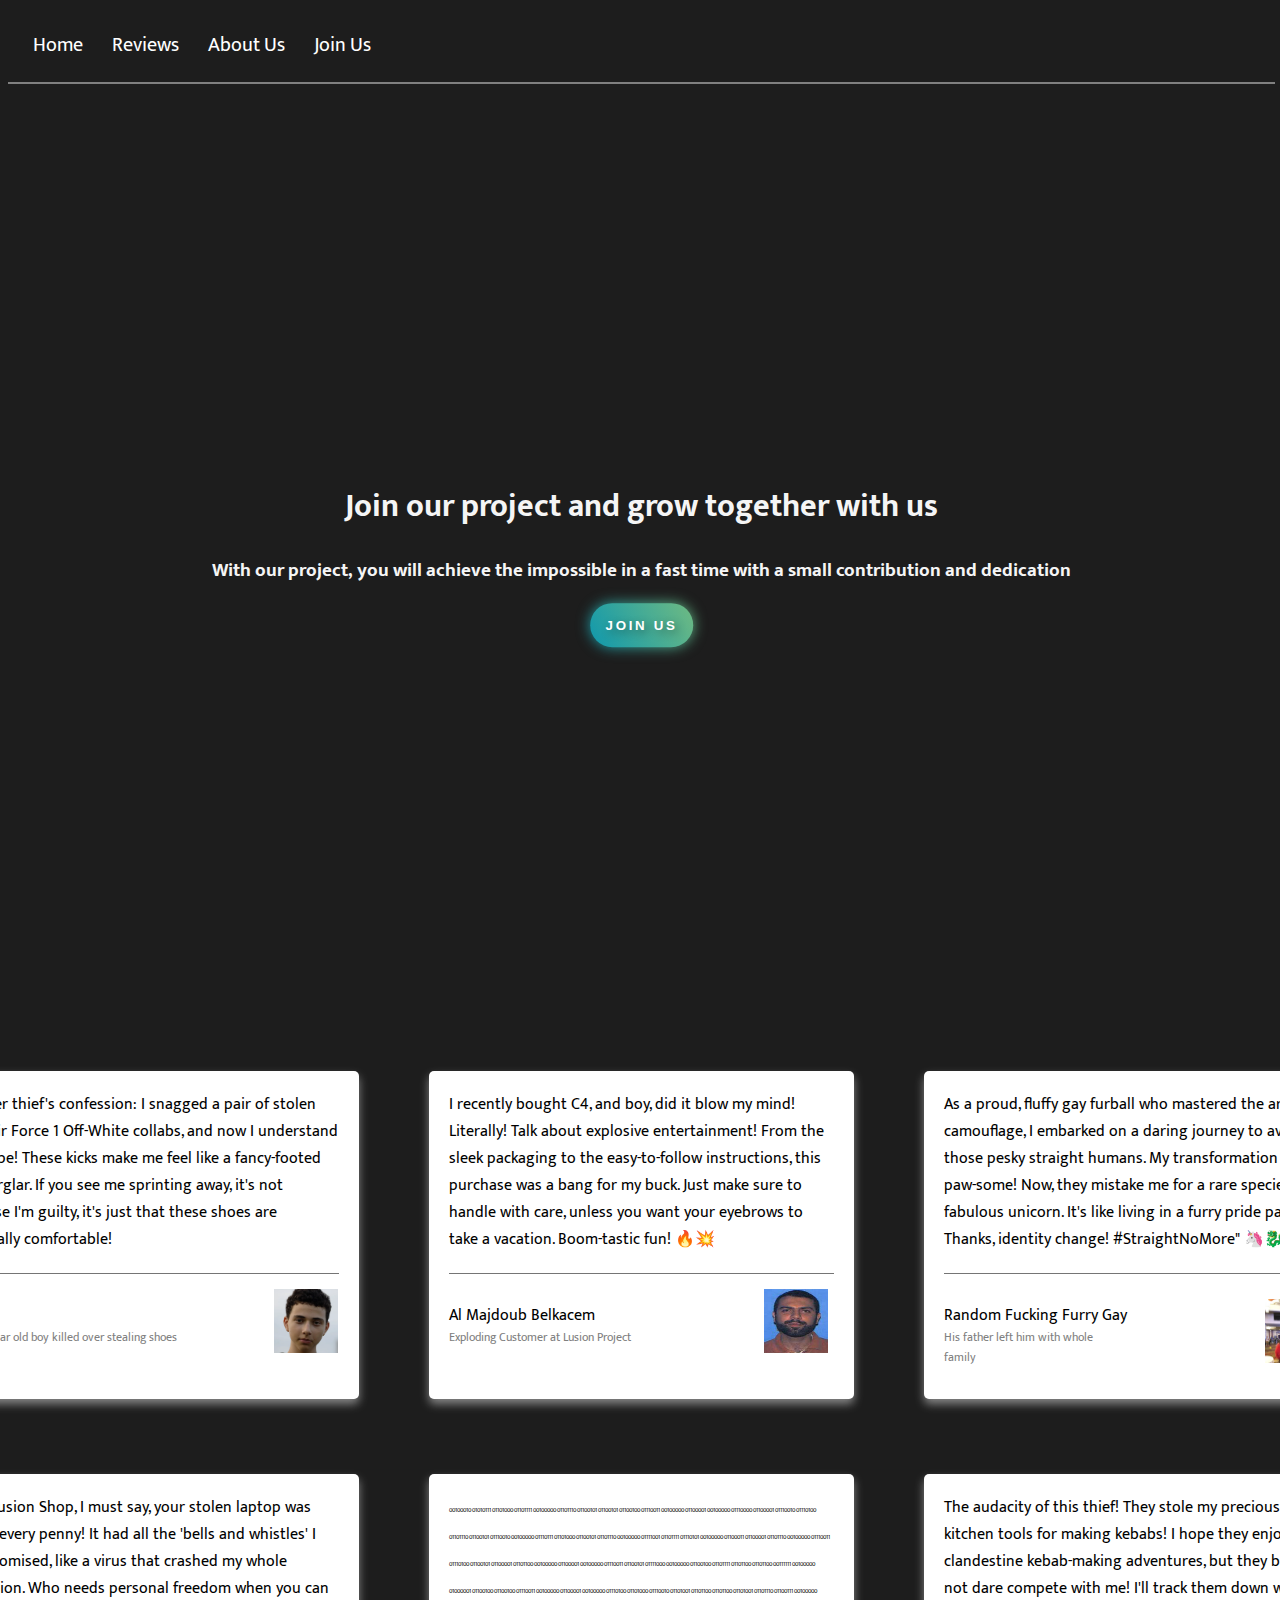
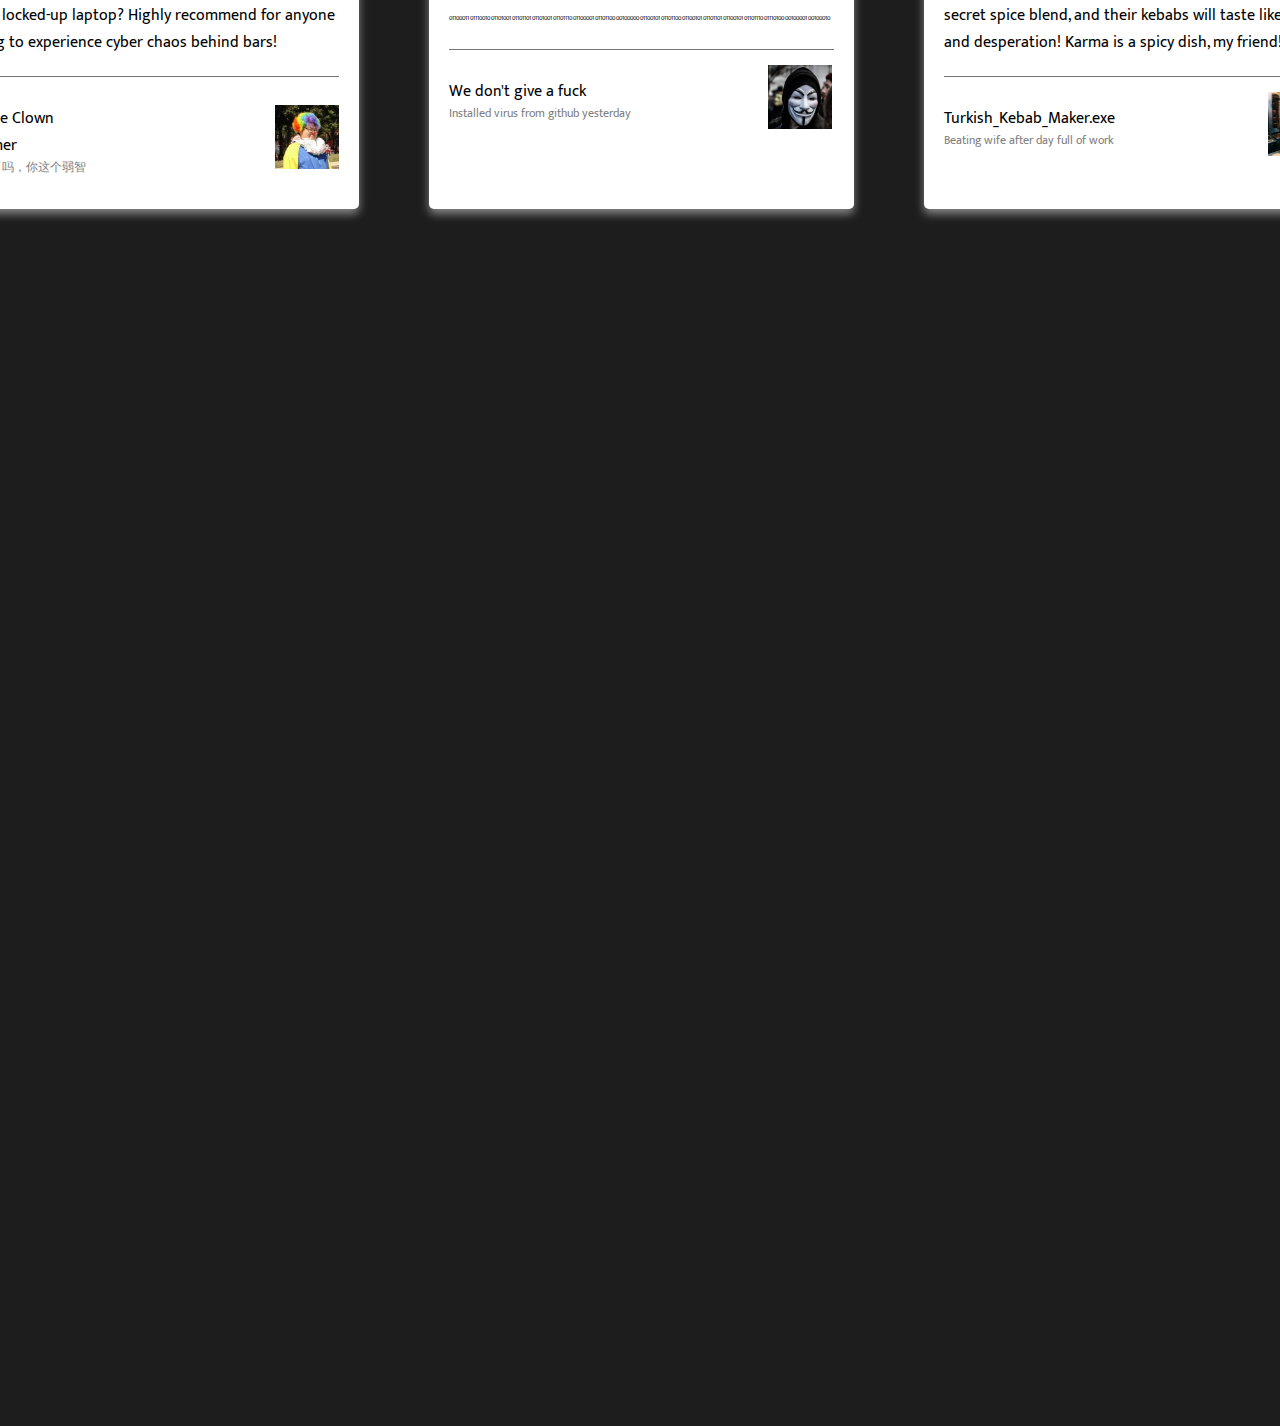
<file: index.html>
<!DOCTYPE html>
<html lang="en">
<head>
    <meta charset="UTF-8">
    <meta http-equiv="X-UA-Compatible" content="IE=edge">
    <meta name="viewport" content="width=device-width, initial-scale=1.0">
    <title>LuzioN Project</title>

    <link rel="stylesheet" href="main.css">

    <meta name="keywords" content="luzion,
    luzion project,
    luzionproject com,
    roblox coins,
    robux free,
    roblox free robux,
    robux,
    robux generator,
    free robux,
    robux codes,
    robux giveaway,
    robux hack,
    robux promo codes,
    earn robux,
    buy robux,
    robux for sale,
    paypal account,
    money transfer,
    escape from tarkov,
    tarkov cheats,
    tarkov hacks,
    tarkov aimbot,
    tarkov wallhack,
    tarkov esp,
    valorant,
    valorant cheats,
    valorant hacks,
    valorant aimbot,
    valorant wallhack,
    valorant esp,
    warzone 2.0,
    warzone cheats,
    warzone hacks,
    warzone aimbot,
    warzone wallhack,
    warzone esp,
    pubg,
    pubg cheats,
    pubg hacks,
    pubg aimbot,
    pubg wallhack,
    pubg esp,
    apex legends,
    apex cheats,
    apex hacks,
    apex aimbot,
    apex wallhack,
    apex esp,
    dayz,
    dayz cheats,
    dayz hacks,
    dayz aimbot,
    dayz wallhack,
    dayz esp,
    rust,
    rust cheats,
    rust hacks,
    rust aimbot,
    rust wallhack,
    rust esp,tarkov god mode,
    valorant god mode,
    warzone god mode,
    pubg god mode,
    apex god mode,
    dayz god mode,
    rust god mode,
    tarkov unlimited ammo,
    valorant unlimited ammo,
    warzone unlimited ammo,
    pubg unlimited ammo,
    apex unlimited ammo,
    dayz unlimited ammo,
    rust unlimited ammo,
    tarkov speed hack,
    valorant speed hack,
    warzone speed hack,
    pubg speed hack,
    apex speed hack,
    dayz speed hack,
    rust speed hack,
    escape from tarkov cheats 2022,
    escape from tarkov cheats 2023,
    eft aimbot,
    eft wallhack,
    eft ESP hack,
    eft loot hack,
    eft radar hack,
    eft speed hack,
    eft no recoil cheat,
    eft god mode hack,
    eft unlimited money cheat,
    eft unlock all items,
    eft hacks and cheats,
    eft private cheats,
    eft undetected cheats,
    eft cheat provider,
    eft cheats for sale,
    eft cheats download,
    eft cheats forums,
    eft cheats multiplayer,
    eft cheats singleplayer,
    eft cheats for PC,
    eft cheats for console,
    eft cheats for online raids,
    valorant cheats 2022,
    valorant cheats 2023,
    valorant aimbot,
    valorant wallhack,
    valorant ESP hack,
    valorant no recoil cheat,
    valorant radar hack,
    valorant speed hack,
    valorant god mode hack,
    valorant unlimited credits cheat,
    valorant unlock all agents,
    valorant hacks and cheats,
    valorant private cheats,
    valorant undetected cheats,
    valorant cheat provider,
    valorant cheats for sale,
    valorant cheats download,
    valorant cheats forums,
    valorant cheats multiplayer,
    valorant cheats singleplayer,
    valorant cheats for PC,
    valorant cheats for online matches,
    warzone 2.0 cheats 2022,
    warzone 2.0 cheats 2023,
    warzone 2.0 aimbot,
    warzone 2.0 wallhack,
    warzone 2.0 ESP hack,
    warzone 2.0 no recoil cheat,
    warzone 2.0 radar hack,
    warzone 2.0 speed hack,
    warzone 2.0 god mode hack,
    warzone 2.0 unlimited money cheat,
    warzone 2.0 unlock all weapons,
    warzone 2.0 hacks and cheats,
    warzone 2.0 private cheats,
    warzone 2.0 undetected cheats,
    warzone 2.0 cheat provider,
    warzone 2.0 cheats for sale,
    warzone 2.0 cheats download,
    warzone 2.0 cheats forums,
    warzone 2.0 cheats multiplayer,
    warzone 2.0 cheats singleplayer,
    warzone 2.0 cheats for PC,
    warzone 2.0 cheats for online matches,
    pubg cheats 2022,
    pubg cheats 2023,
    pubg aimbot,
    pubg wallhack,
    pubg ESP hack,
    pubg no recoil cheat,
    pubg radar hack,
    pubg speed hack,
    pubg god mode hack,
    pubg unlimited BP cheat,
    pubg unlock all skins,
    pubg hacks and cheats,
    pubg private cheats,
    pubg undetected cheats,
    pubg cheat provider,
    pubg cheats for sale,
    pubg cheats download,
    pubg cheats forums,
    pubg cheats multiplayer,
    pubg cheats singleplayer,
    pubg cheats for PC,
    pubg cheats for mobile,
    pubg cheats for online matches,
    apex legends cheats 2022,
    apex legends cheats 2023,
    apex aimbot,
    apex wallhack,
    apex ESP hack,
    apex no recoil cheat,
    apex radar hack,
    apex speed hack,
    apex god mode hack,
    apex unlimited coins cheat,
    apex unlock all legends,
    apex hacks and cheats,
    apex private cheats,
    apex undetected cheats,
    apex cheat provider,
    apex cheats for sale,
    apex cheats download,
    apex cheats forums,
    apex cheats multiplayer,
    apex cheats singleplayer,
    apex cheats for PC,
    apex cheats for console,
    apex cheats for online matches,
    dayz cheats 2022,
    dayz cheats 2023,
    dayz aimbot,
    dayz wallhack,
    dayz ESP hack,
    dayz no recoil cheat,
    dayz radar hack,
    dayz speed hack,
    dayz god mode hack,
    dayz unlimited items cheat,
    dayz teleport hack,
    dayz hacks and cheats,
    dayz private cheats,
    dayz undetected cheats,
    dayz cheat provider,
    dayz cheats for sale,
    dayz cheats download,
    dayz cheats forums,
    dayz cheats multiplayer,
    dayz cheats singleplayer,
    dayz cheats for PC,
    dayz cheats for console,
    dayz cheats for online servers,
    rust cheats 2022,
    rust cheats 2023,
    rust aimbot,
    rust wallhack,
    rust ESP hack,
    rust no recoil cheat,
    rust radar hack,
    rust speed hack,
    rust god mode hack,
    rust unlimited resources cheat,
    rust teleport hack,
    rust hacks and cheats,
    rust private cheats,
    rust undetected cheats,
    rust cheat provider,
    rust cheats for sale,
    rust cheats download,
    rust cheats forums,
    rust cheats multiplayer,
    rust cheats singleplayer,
    rust cheats for PC,
    rust cheats for online servers,
    warzone 2 cheats 2022,
    warzone 2 hacks 2022,
    warzone 2 aimbot 2022,
    warzone 2 wallhack 2022,
    warzone 2 god mode 2022,
    warzone 2 unlimited ammo 2022,
    warzone 2 unlock all weapons 2022,
    warzone 2 ESP 2022,
    warzone 2 radar hack 2022,
    warzone 2 speed hack 2022,
    warzone 2 no recoil 2022,
    warzone 2 teleport hack 2022,
    warzone 2 invisible cheat 2022,
    warzone 2 instant kill 2022,
    warzone 2 money hack 2022,
    warzone 2 prestige hack 2022,
    warzone 2 level up cheat 2022,
    warzone 2 XP hack 2022,
    warzone 2 unlock all skins 2022,
    warzone 2 ESP cheats 2022,
    warzone 2 aimbot hacks 2022,
    warzone 2 wallhack cheat 2022,
    warzone 2 god mode hack 2022,
    warzone 2 unlimited ammo cheat 2022,
    warzone 2 cheats 2023,
    warzone 2 hacks 2023,
    warzone 2 aimbot 2023,
    warzone 2 wallhack 2023,
    warzone 2 god mode 2023,
    warzone 2 unlimited ammo 2023,
    warzone 2 unlock all weapons 2023,
    warzone 2 ESP 2023,
    warzone 2 radar hack 2023,
    warzone 2 speed hack 2023,
    warzone 2 no recoil 2023,
    warzone 2 teleport hack 2023,
    warzone 2 invisible cheat 2023,
    warzone 2 instant kill 2023,
    warzone 2 money hack 2023,
    warzone 2 prestige hack 2023,
    warzone 2 level up cheat 2023,
    warzone 2 XP hack 2023,
    warzone 2 unlock all skins 2023,
    warzone 2 ESP cheats 2023,
    warzone 2 aimbot hacks 2023,
    warzone 2 wallhack cheat 2023,
    warzone 2 god mode hack 2023,
    warzone 2 unlimited ammo cheat 2023,
    warzone cheats 2022,
    warzone hacks 2023,
    warzone aimbot 2022,
    warzone wallhack 2023,
    warzone cheat codes 2022,
    warzone unlimited ammo 2023,
    warzone god mode 2022,
    warzone ESP 2023,
    warzone radar hack 2022,
    warzone teleportation cheat 2023,
    warzone speed hacks 2022,
    warzone no recoil cheat 2023,
    warzone silent aim 2022,
    warzone unlock all weapons 2023,
    warzone money cheat 2022,
    warzone XP hack 2023,
    warzone vehicle hacks 2022,
    warzone invisibility cheat 2023,
    warzone instant kill cheat 2022,
    warzone loot hacks 2023,
    warzone glitch 2022,
    warzone cheat engine 2023,
    warzone noclip cheat 2022,
    warzone ESP wallhack 2023,
    warzone aim assist cheat 2022,
    warzone radar cheat 2023,
    Passive income,
    Affiliate marketing,
    E-commerce websites,
    Online surveys,
    Dropshipping,
    Freelance writing,
    Blog monetization,
    Social media advertising,
    YouTube monetization,
    Online tutoring,
    Podcast sponsorships,
    Stock trading,
    Web development services,
    Digital product sales,
    Print-on-demand products,
    Email marketing campaigns,
    Content creation services,
    Online course creation,
    Virtual assistant services,
    Domain flipping,
    Cryptocurrency investments,
    App development,
    Graphic design services,
    Influencer marketing,
    Online coaching,
    SEO consulting,
    Web hosting reselling,
    Online advertising,
    Data entry services,
    Social media management,
    Software as a Service (SaaS) products,
    Online event ticketing,
    Website flipping,
    Online book sales,
    Online travel booking,
    Affiliate networks,
    Website banner advertising,
    Video editing services,
    App monetization,
    Podcast hosting platforms,
    Online dating platforms,
    Virtual reality experiences,
    Online language courses,
    Personal finance blogs,
    Stock photo sales,
    Fitness and wellness programs,
    Paid directory listings,
    Online marketplace platforms,
    Online rental services,
    Crowdfunding campaigns,
    Online music lessons,
    Online art sales,
    Premium membership websites,
    Online event planning,
    Domain parking,
    Online pet services,
    Influencer merchandise sales,
    Sponsored content,
    Webinar hosting,
    Online gaming tournaments,
    Online fundraising platforms,
    Online career coaching,
    Pay-per-click advertising,
    Remote job boards,
    Software development outsourcing,
    Social media influencers,
    Online translation services,
    Virtual event platforms,
    Online interior design services,
    Online jewelry sales,
    Niche blog monetization,
    Product review websites,
    Online stock photo agencies,
    Website speed optimization services,
    Online gardening courses,
    Online fitness coaching,
    Web scraping services,
    Online car rental platforms,
    Personal brand consulting,
    Online fashion boutiques,
    Online dating advice services,
    Podcast advertising platforms,
    Online language exchange platforms,
    E-book publishing,
    Online tutoring marketplaces,
    Web design templates,
    Online wellness retreats,
    Online recipe subscriptions,
    Online parenting courses,
    Social media scheduling tools,
    Online job search platforms,
    Website analytics services,
    Online meditation programs,
    Online guitar lessons,
    Online writing competitions,
    Online resume writing services,
    Web development frameworks,
    Online travel agencies,
    Online stock trading platforms,
    Online business directories,
    Virtual tour platforms,
    Online wedding planning,
    Online pet supplies,
    Business plan writing services,
    Online craft marketplaces,
    Online real estate listings,
    Online weight loss programs,
    Subscription box services,
    Online coupon platforms,
    Online financial planning,
    Online language learning apps,
    Social media analytics tools,
    Online art auctions,
    Virtual assistant marketplaces,
    Online dating profile writing,
    Online personal training,
    Online video editing services,
    Online fashion styling services,
    Social media contest platforms,
    Online job interview coaching,
    Virtual reality arcades,
    Online music streaming platforms,
    Online bookkeeping services,
    Online marketing automation tools,
    Online wedding invitations,
    Online yoga classes,
    Online craft tutorials,
    Social media influencer platforms,
    Online fashion rental services,
    Online cooking classes,
    Online career assessment tests,
    Virtual event ticketing platforms,
    Online graphic design marketplaces,
    Online language proficiency tests,
    Online fitness challenges,
    Online home renovation services,
    Social media management tools,
    Online affiliate marketplaces,
    Virtual meeting platforms,
    Online travel insurance,
    Online stock photo subscriptions,
    Online parenting advice,
    Online mindfulness courses,
    Online tutoring software,
    Social media growth services,
    Online event promotion,
    Virtual reality gaming,
    Online music production courses,
    Online advertising networks,
    Remote work productivity tools,
    ">

    <meta name="description" content="Providing everything that you looking for. With our well trained and active support team, you are guaranteed to have an experience you won't forget.">
    <meta property="og:title" content="LuzioN Project">
    <meta name="og:description" content="Providing everything that you looking for. With our well trained and active support team, you are guaranteed to have an experience you won't forget.">
    <meta property="og:url" content="https://luzionproject.github.io/">
    <link rel="icon" href="luzioniiconickonixD.ico">

</head>
<body>

    <nav>
        <div>
            <a href="#home">Home</a>
            <a href="#reviews" style="margin-left: 25px">Reviews</a>
            <a href="#about-us" style="margin-left: 25px">About Us</a>
            <a href="join-us.html" style="margin-left: 25px">Join Us</a>
        </div>
    </nav>

    <main>

        <section id="home" style="padding-top: 375px">

            <center>

                <h1>Join our project and grow together with us</h1>
                <h3>With our project, you will achieve the impossible in a fast time with a small contribution and dedication</h3>

                <button>
                    <a href="join-us.html">Join Us</a>
                </button>

            </center>

        </section>

        
        <section id="reviews" style="margin-top: 425px">
            <div id="container">

                <div>
                    <a>
                        Sneaker thief's confession: I snagged a pair of stolen Nike Air Force 1 Off-White collabs, and now I understand the hype! 
                        These kicks make me feel like a fancy-footed cat burglar. If you see me sprinting away, it's not because I'm guilty, 
                        it's just that these shoes are criminally comfortable!

                        <hr style="border: none; border-top: 1px solid rgb(117, 117, 117); margin-top: 20px;">

                        <div style="display: flex; align-items: center;">
                            <span style="float: left; margin-top: 20px;">Jamie
                                <p style="color: gray; margin-top: -2px; font-size: 12px">aka 16-year old boy killed over stealing shoes</p>
                            </span>
                            
                            <img src="hands-up-stop-resisting.png" alt="Zdjęcie Osoby" style="float: right; width: 64px; height: 64px; margin-left: 97px;">
                        </div>
                    </a>
                </div>
                
                <div>
                    <a>
                        I recently bought C4, and boy, did it blow my mind! Literally! Talk about explosive entertainment! 
                        From the sleek packaging to the easy-to-follow instructions, this purchase was a bang for my buck. 
                        Just make sure to handle with care, unless you want your eyebrows to take a vacation. Boom-tastic fun! 🔥💥

                        <hr style="border: none; border-top: 1px solid rgb(117, 117, 117); margin-top: 20px;">

                        <div style="display: flex; align-items: center;">
                            <span style="float: left; margin-top: 20px;">Al Majdoub Belkacem
                                <p style="color: gray; margin-top: -2px; font-size: 12px">Exploding Customer at Lusion Project</p>
                            </span>
                            
                            <img src="boom-boom-yalla-yalla-911-dafuq.jpg" alt="Zdjęcie Osoby" style="float: right; width: 64px; height: 64px; margin-left: 133px;">
                        </div>
                    </a>
                </div>

                <div>
                    <a>
                        As a proud, fluffy gay furball who mastered the art of camouflage, I embarked on a daring journey to avoid those pesky straight humans.
                        My transformation was paw-some! Now, they mistake me for a rare species of fabulous unicorn. It's like living in a furry pride parade! 
                        Thanks, identity change! #StraightNoMore" 🦄🐉
                        <hr style="border: none; border-top: 1px solid rgb(117, 117, 117); margin-top: 20px;">

                        <div style="display: flex; align-items: center;">
                            <span style="float: left; margin-top: 20px;">Random Fucking Furry Gay
                                <p style="color: gray; margin-top: -2px; font-size: 12px">His father left him with whole family</p>
                            </span>
                            
                            <img src="random-fucking-gay-kill-em.png" alt="Zdjęcie Osoby" style="float: right; width: 64px; height: 64px; margin-left: 138px;">
                        </div>
                    </a>
                </div>

        </section>

        <section id="reviews2" style="margin-top: 75px">

            <div id="container">

                <div>
                    <a>
                        Dear Lusion Shop, I must say, your stolen laptop was worth every penny! 
                        It had all the 'bells and whistles' I was promised, like a virus that crashed my whole operation. 
                        Who needs personal freedom when you can have a locked-up laptop? 
                        Highly recommend for anyone looking to experience cyber chaos behind bars!

                        <hr style="border: none; border-top: 1px solid rgb(117, 117, 117); margin-top: 20px;">

                        <div style="display: flex; align-items: center;">
                            <span style="float: left; margin-top: 20px;">Chinese Clown Scammer
                                <p style="color: gray; margin-top: -2px; font-size: 12px">你翻译了吗，你这个弱智</p>
                            </span>
                            
                            <img src="xion-siang-uong-wan-man-gan-gan.jpg" alt="Zdjęcie Osoby" style="float: right; width: 64px; height: 64px; margin-left: 156px;">
                        </div>
                    </a>
                </div>
                
                <div>
                    <a style="font-size: 6px">
                        00100010 01010111 01101000 01101111 00100000 01101110 01100101 01100101 01100100 01110011 00100000 01100001 00100000 01110000 01100001 01110010 01110100 01101110
                        01100101 01110010 00100000 01110111 01101000 01100101 01101110 00100000 01111001 01101111 01110101 00100000 01100011 01100001 01101110 00100000 01110011 01110100 
                        01100101 01100001 01101100 00100000 01100001 00100000 01110011 01100101 01111000 00100000 01100100 01101111 01101100 01101100 00111111 00100000 01000001 01100100 
                        01100100 01110011 00100000 01100001 00100000 01110100 01101000 01110010 01101001 01101100 01101100 01101001 01101110 01100111 00100000 01100011 01110010 01101001 
                        01101101 01101001 01101110 01100001 01101100 00100000 01100101 01101100 01100101 01101101 01100101 01101110 01110100 00100001 00100010
                    </a>

                        <hr style="border: none; border-top: 1px solid rgb(117, 117, 117); margin-top: 20px;">

                        <div style="display: flex; align-items: center;">
                            <span style="float: left; margin-top: 20px;">We don't give a fuck
                                <p style="color: gray; margin-top: -2px; font-size: 12px">Installed virus from github yesterday</p>
                            </span>
                            
                            <img src="polish-anonymus-named-gutman-aka-discord-mod.png" alt="Zdjęcie Osoby" style="float: right; width: 64px; height: 64px; margin-left: 137px;">
                        </div>
                    </a>
                </div>

                <div>
                    <a>
                        The audacity of this thief! They stole my precious kitchen tools for making kebabs! I hope they enjoy their clandestine kebab-making adventures, 
                        but they better not dare compete with me! I'll track them down with my secret spice blend, and their kebabs will taste like regret and desperation! 
                        Karma is a spicy dish, my friend!
                        <hr style="border: none; border-top: 1px solid rgb(117, 117, 117); margin-top: 20px;">

                        <div style="display: flex; align-items: center;">
                            <span style="float: left; margin-top: 20px;">Turkish_Kebab_Maker.exe
                                <p style="color: gray; margin-top: -2px; font-size: 12px">Beating wife after day full of work</p>
                            </span>
                            
                            <img src="salam-malekum-one-kebab-yes-questionmark-oke-making-it.png" alt="Zdjęcie Osoby" style="float: right; width: 64px; height: 64px; margin-left: 153px;">
                        </div>
                    </a>
                </div>
        </section>

        <section id="about-us" style="margin-top: 250px;">
            <iframe width="1900" height="950" src="https://www.youtube.com/embed/fhRY0CxuU8M" title="introduction.msi.warezy.torrent.avi.h265mvec.mp4" 
                frameborder="0" allow="accelerometer; autoplay; clipboard-write; encrypted-media; gyroscope; picture-in-picture; web-share" allowfullscreen>
            </iframe>
        </section>

    </main>

</body>
</html>
</file>
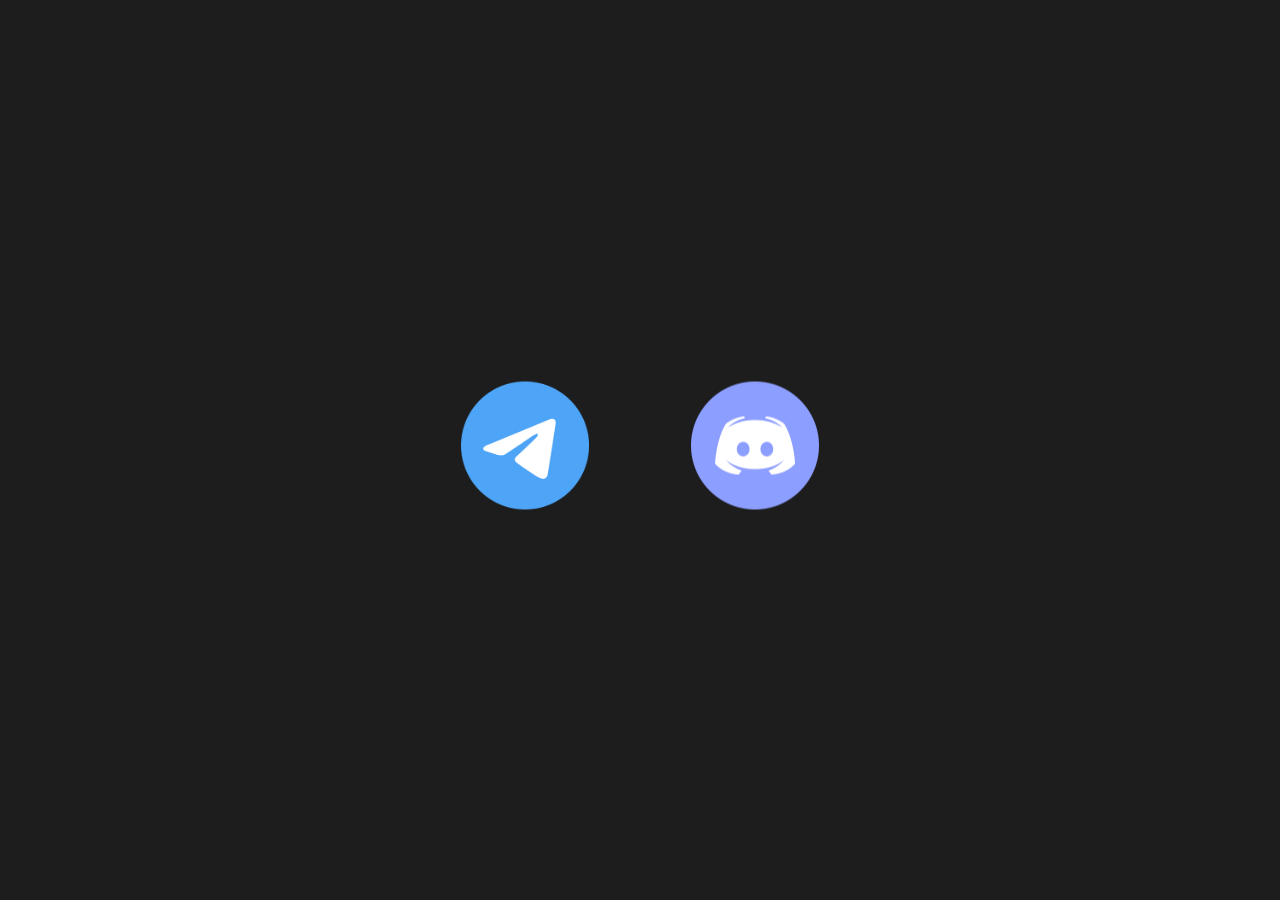
<file: join-us.html>
<!DOCTYPE html>
<html lang="en">
<head>
    <meta charset="UTF-8">
    <meta http-equiv="X-UA-Compatible" content="IE=edge">
    <meta name="viewport" content="width=device-width, initial-scale=1.0">
    <title>LuzioN Project</title>

    <link rel="stylesheet" href="main.css">
</head>
<body>
    
    <main>
        
        <table align="center" style="position: fixed; top: 50%; left: 50%; transform: translate(-50%, -50%); ">
            <tr>
                <td class="zoom">
                    <a href="https://web.telegram.org/"><img src="telegram.png" style="width: 128px; height: 128px;"></a>
                </td>
                <td class="zoom">
                    <a href="https://discord.gg/pHce7QErbk"><img src="discord.png" style="width: 128px; height: 128px;"></a>
                </td>
            </tr>
        </table>


        <a class="hm">SWYgeW91IGZvdW5kIGl0IGFuZCB0cmFuc2xhdGVkIGl0LCBzZW5kIHRoZSBsYXN0IDE0IGNoYXJhY3RlcnMgdG8gdGhlIHNlbGxlciB0byBnZXQgYSBkaXNjb3VudA==</a>

    </main>

</body>
</html>
</file>
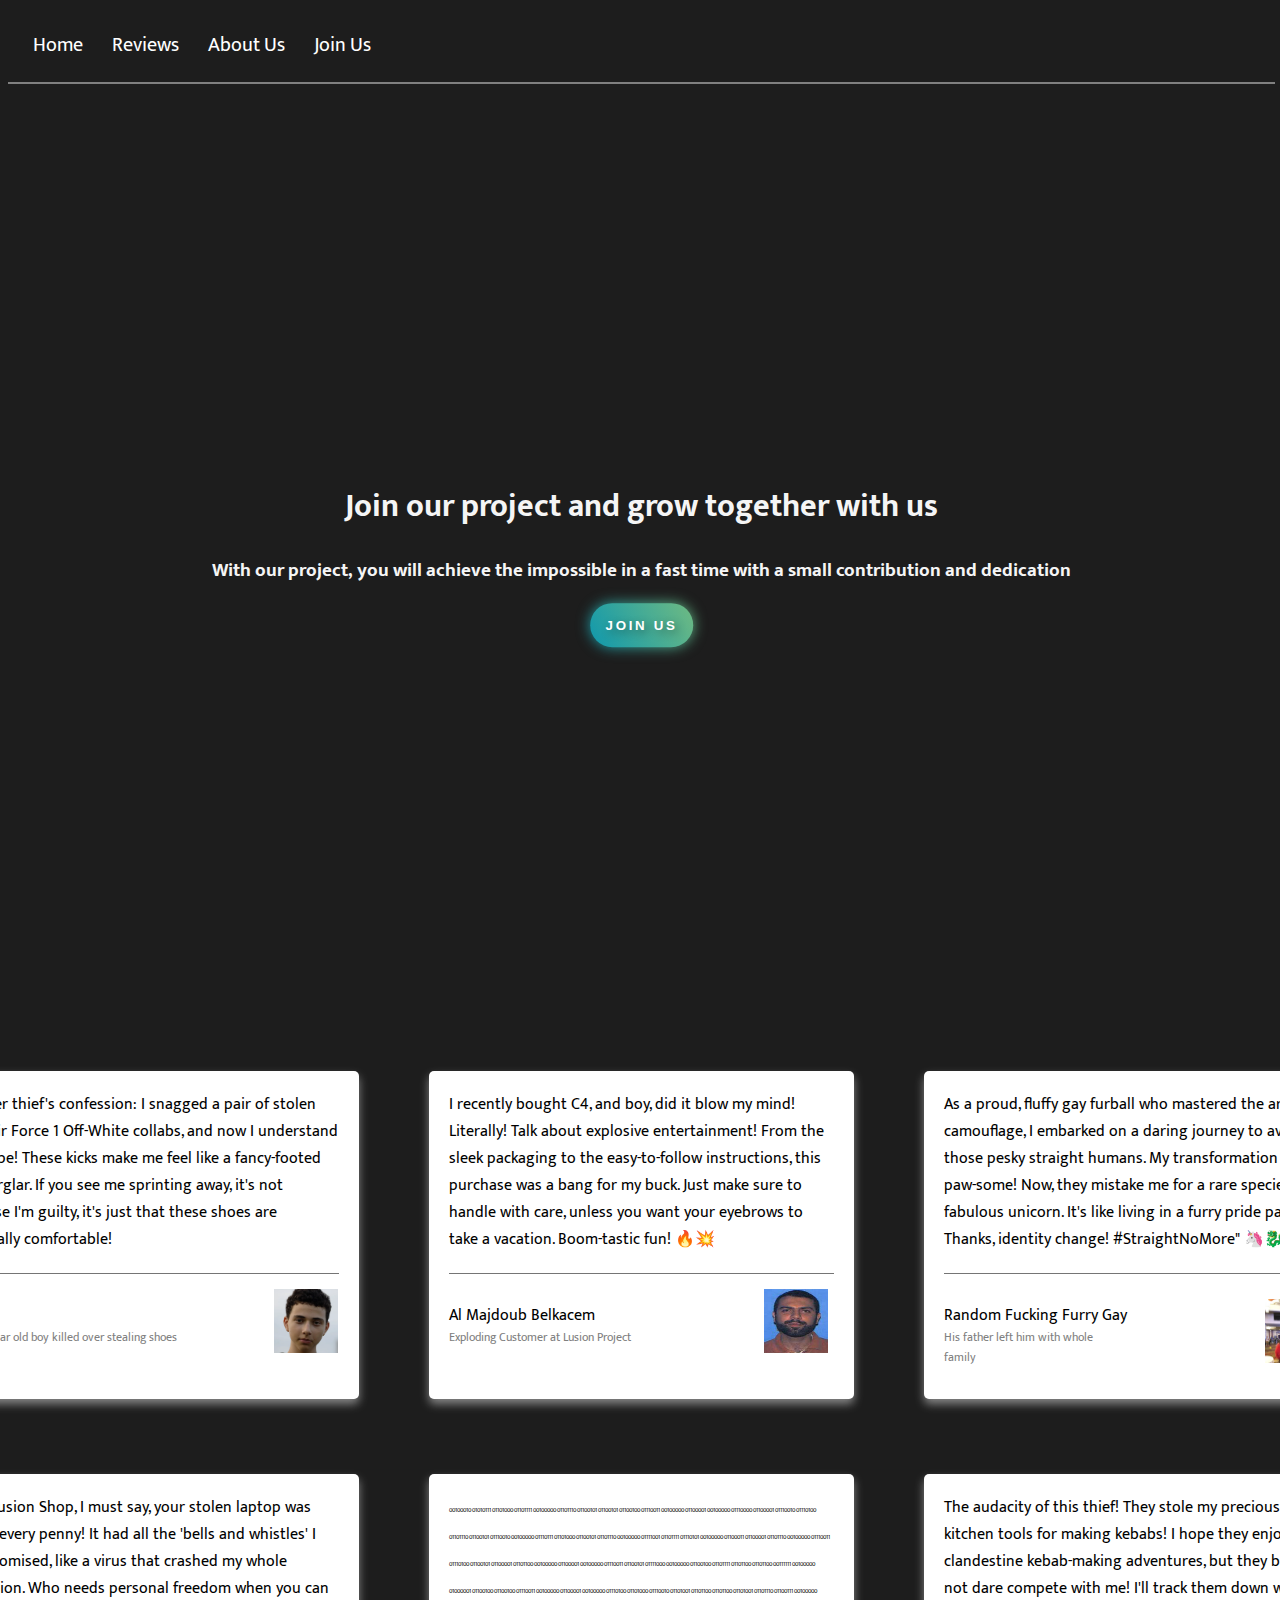
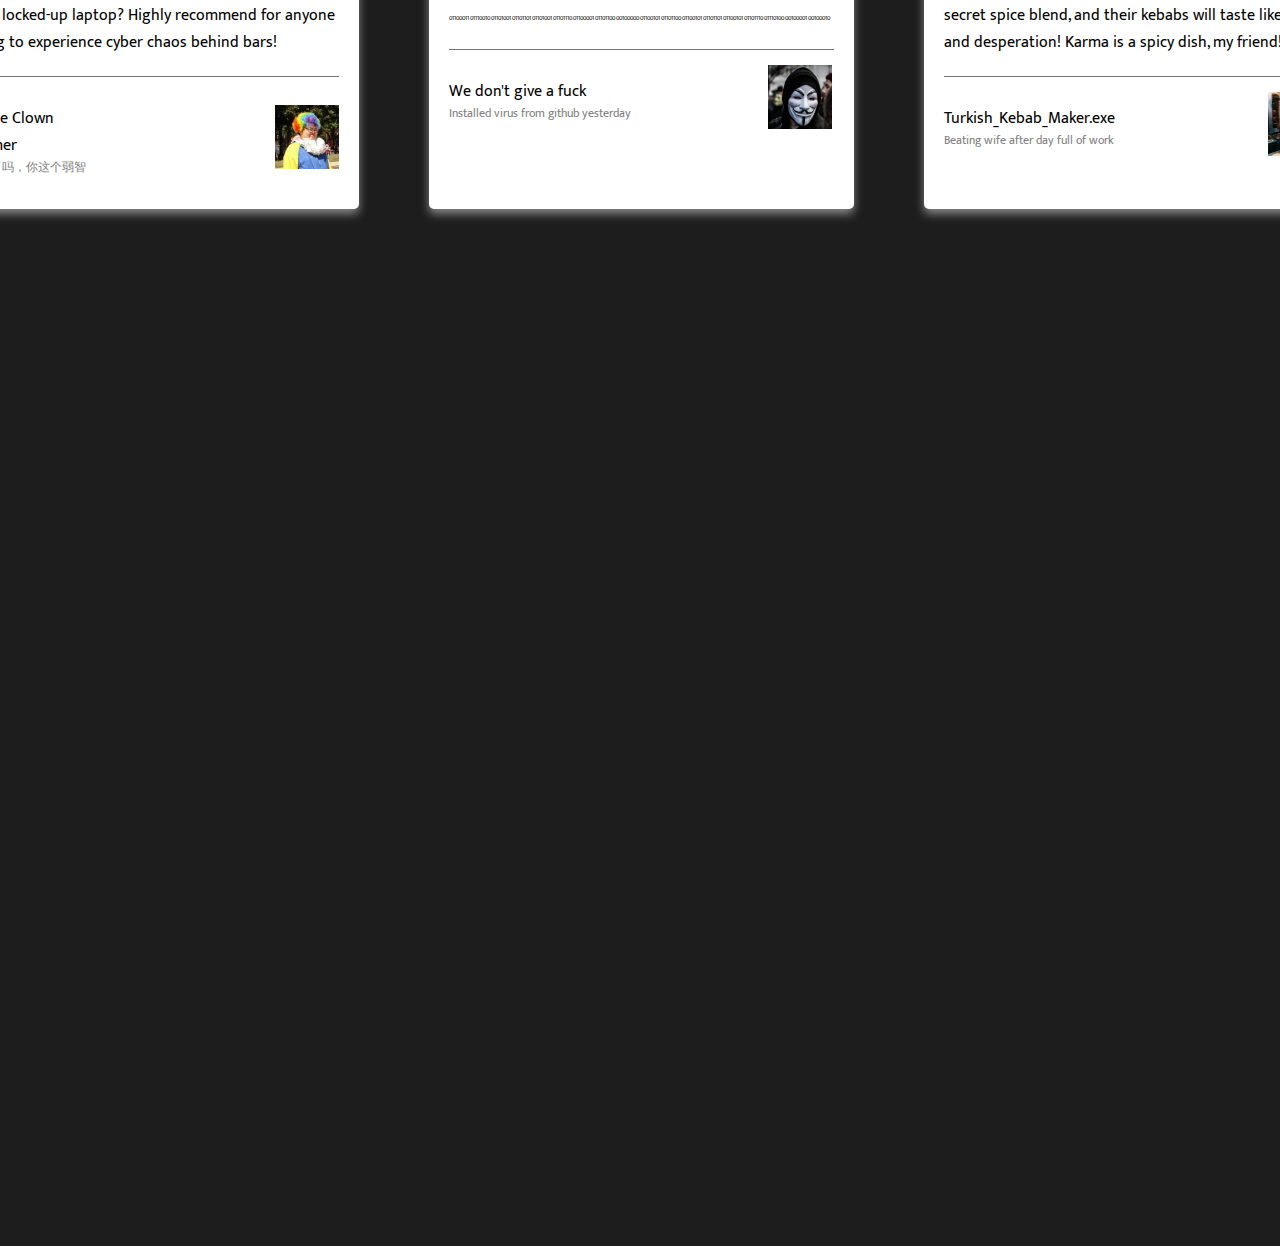
<file: main.html>
<!DOCTYPE html>
<html lang="en">
<head>
    <meta charset="UTF-8">
    <meta http-equiv="X-UA-Compatible" content="IE=edge">
    <meta name="viewport" content="width=device-width, initial-scale=1.0">
    <title>LuzioN Project</title>

    <link rel="stylesheet" href="main.css">


</head>
<body>

    <nav>
        <div>
            <a href="#home">Home</a>
            <a href="#reviews" style="margin-left: 25px">Reviews</a>
            <a href="#about-us" style="margin-left: 25px">About Us</a>
            <a href="join-us.html" style="margin-left: 25px">Join Us</a>
        </div>
    </nav>

    <main>

        <section id="home" style="padding-top: 375px">

            <center>

                <h1>Join our project and grow together with us</h1>
                <h3>With our project, you will achieve the impossible in a fast time with a small contribution and dedication</h3>

                <button>
                    <a href="join-us.html">Join Us</a>
                </button>

            </center>

        </section>

        
        <section id="reviews" style="margin-top: 425px">
            <div id="container">

                <div>
                    <a>
                        Sneaker thief's confession: I snagged a pair of stolen Nike Air Force 1 Off-White collabs, and now I understand the hype! 
                        These kicks make me feel like a fancy-footed cat burglar. If you see me sprinting away, it's not because I'm guilty, 
                        it's just that these shoes are criminally comfortable!

                        <hr style="border: none; border-top: 1px solid rgb(117, 117, 117); margin-top: 20px;">

                        <div style="display: flex; align-items: center;">
                            <span style="float: left; margin-top: 20px;">Jamie
                                <p style="color: gray; margin-top: -2px; font-size: 12px">aka 16-year old boy killed over stealing shoes</p>
                            </span>
                            
                            <img src="hands-up-stop-resisting.png" alt="Zdjęcie Osoby" style="float: right; width: 64px; height: 64px; margin-left: 97px;">
                        </div>
                    </a>
                </div>
                
                <div>
                    <a>
                        I recently bought C4, and boy, did it blow my mind! Literally! Talk about explosive entertainment! 
                        From the sleek packaging to the easy-to-follow instructions, this purchase was a bang for my buck. 
                        Just make sure to handle with care, unless you want your eyebrows to take a vacation. Boom-tastic fun! 🔥💥

                        <hr style="border: none; border-top: 1px solid rgb(117, 117, 117); margin-top: 20px;">

                        <div style="display: flex; align-items: center;">
                            <span style="float: left; margin-top: 20px;">Al Majdoub Belkacem
                                <p style="color: gray; margin-top: -2px; font-size: 12px">Exploding Customer at Lusion Project</p>
                            </span>
                            
                            <img src="boom-boom-yalla-yalla-911-dafuq.jpg" alt="Zdjęcie Osoby" style="float: right; width: 64px; height: 64px; margin-left: 133px;">
                        </div>
                    </a>
                </div>

                <div>
                    <a>
                        As a proud, fluffy gay furball who mastered the art of camouflage, I embarked on a daring journey to avoid those pesky straight humans.
                        My transformation was paw-some! Now, they mistake me for a rare species of fabulous unicorn. It's like living in a furry pride parade! 
                        Thanks, identity change! #StraightNoMore" 🦄🐉
                        <hr style="border: none; border-top: 1px solid rgb(117, 117, 117); margin-top: 20px;">

                        <div style="display: flex; align-items: center;">
                            <span style="float: left; margin-top: 20px;">Random Fucking Furry Gay
                                <p style="color: gray; margin-top: -2px; font-size: 12px">His father left him with whole family</p>
                            </span>
                            
                            <img src="random-fucking-gay-kill-em.png" alt="Zdjęcie Osoby" style="float: right; width: 64px; height: 64px; margin-left: 138px;">
                        </div>
                    </a>
                </div>

        </section>

        <section id="reviews2" style="margin-top: 75px">

            <div id="container">

                <div>
                    <a>
                        Dear Lusion Shop, I must say, your stolen laptop was worth every penny! 
                        It had all the 'bells and whistles' I was promised, like a virus that crashed my whole operation. 
                        Who needs personal freedom when you can have a locked-up laptop? 
                        Highly recommend for anyone looking to experience cyber chaos behind bars!

                        <hr style="border: none; border-top: 1px solid rgb(117, 117, 117); margin-top: 20px;">

                        <div style="display: flex; align-items: center;">
                            <span style="float: left; margin-top: 20px;">Chinese Clown Scammer
                                <p style="color: gray; margin-top: -2px; font-size: 12px">你翻译了吗，你这个弱智</p>
                            </span>
                            
                            <img src="xion-siang-uong-wan-man-gan-gan.jpg" alt="Zdjęcie Osoby" style="float: right; width: 64px; height: 64px; margin-left: 156px;">
                        </div>
                    </a>
                </div>
                
                <div>
                    <a style="font-size: 6px">
                        00100010 01010111 01101000 01101111 00100000 01101110 01100101 01100101 01100100 01110011 00100000 01100001 00100000 01110000 01100001 01110010 01110100 01101110
                        01100101 01110010 00100000 01110111 01101000 01100101 01101110 00100000 01111001 01101111 01110101 00100000 01100011 01100001 01101110 00100000 01110011 01110100 
                        01100101 01100001 01101100 00100000 01100001 00100000 01110011 01100101 01111000 00100000 01100100 01101111 01101100 01101100 00111111 00100000 01000001 01100100 
                        01100100 01110011 00100000 01100001 00100000 01110100 01101000 01110010 01101001 01101100 01101100 01101001 01101110 01100111 00100000 01100011 01110010 01101001 
                        01101101 01101001 01101110 01100001 01101100 00100000 01100101 01101100 01100101 01101101 01100101 01101110 01110100 00100001 00100010
                    </a>

                        <hr style="border: none; border-top: 1px solid rgb(117, 117, 117); margin-top: 20px;">

                        <div style="display: flex; align-items: center;">
                            <span style="float: left; margin-top: 20px;">We don't give a fuck
                                <p style="color: gray; margin-top: -2px; font-size: 12px">Installed virus from github yesterday</p>
                            </span>
                            
                            <img src="polish-anonymus-named-gutman-aka-discord-mod.png" alt="Zdjęcie Osoby" style="float: right; width: 64px; height: 64px; margin-left: 137px;">
                        </div>
                    </a>
                </div>

                <div>
                    <a>
                        The audacity of this thief! They stole my precious kitchen tools for making kebabs! I hope they enjoy their clandestine kebab-making adventures, 
                        but they better not dare compete with me! I'll track them down with my secret spice blend, and their kebabs will taste like regret and desperation! 
                        Karma is a spicy dish, my friend!
                        <hr style="border: none; border-top: 1px solid rgb(117, 117, 117); margin-top: 20px;">

                        <div style="display: flex; align-items: center;">
                            <span style="float: left; margin-top: 20px;">Turkish_Kebab_Maker.exe
                                <p style="color: gray; margin-top: -2px; font-size: 12px">Beating wife after day full of work</p>
                            </span>
                            
                            <img src="salam-malekum-one-kebab-yes-questionmark-oke-making-it.png" alt="Zdjęcie Osoby" style="float: right; width: 64px; height: 64px; margin-left: 153px;">
                        </div>
                    </a>
                </div>
        </section>

        <section id="about-us" style="margin-top: 250px;">

            <!--cameo video-->
            <iframe width="1863" height="770" src="https://www.youtube.com/embed/vIAOUsSHh5A" 
            title="Halamabadżi madarfakars imagine checking title ffs" frameborder="0" allow="autoplay" allowfullscreen>
            </iframe>

        </section>

    </main>

</body>
</html>
</file>
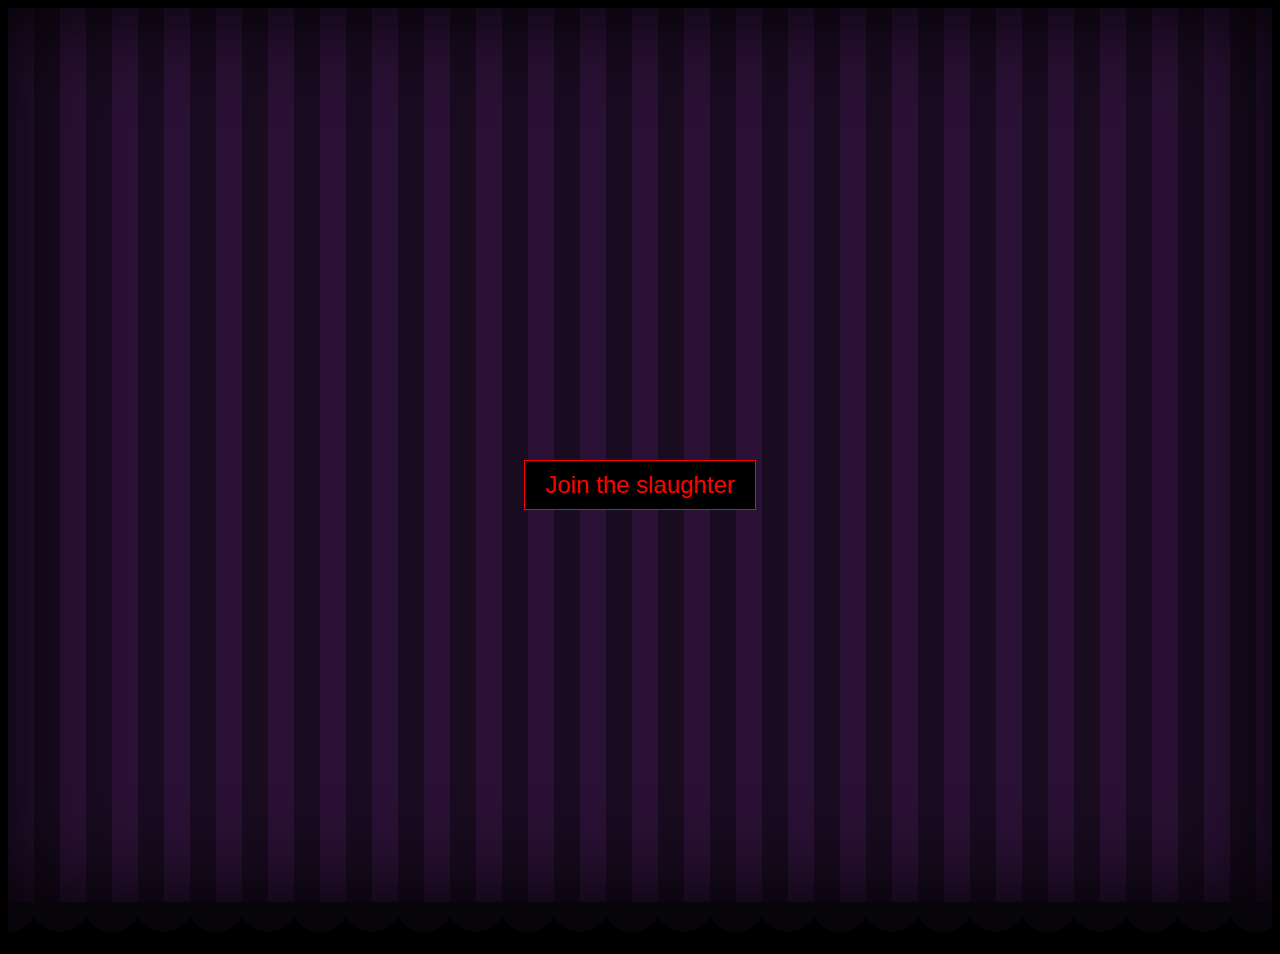
<file: darksite/joinscirpt.html>
<!DOCTYPE html>
<html>
<head>
  <title>Hidden Video Player</title>
  <link rel="stylesheet" href="styles.css">
</head>
<body onbeforeunload="return myFunction()">
<header>
  <button id="playButton" onclick="toggleFullScreen()" style="display: block;  justify-content: center;  align-items: center;  height: 50px;  font-size: 24px;  padding: 10px 20px; margin-left: auto;
  margin-right: auto; margin-top: 420px; color: red; background-color: black; border: 1px solid;">
    Join the slaughter</button>
  <div id="videoContainer">
    <video width="1900" height="1040">
        <source src="jeff.mp4"></video>
  </div>
</header>

  <script src="script.js"></script>

  <script>
    function myFunction() {
      return "Cie pojebalo";
    }
    </script>
    <script>
        function toggleFullScreen() {
          var doc = window.document;
          var docEl = doc.documentElement;
    
          var requestFullScreen = docEl.requestFullscreen || docEl.mozRequestFullScreen || docEl.webkitRequestFullScreen || docEl.msRequestFullscreen;
          var cancelFullScreen = doc.exitFullscreen || doc.mozCancelFullScreen || doc.webkitExitFullscreen || doc.msExitFullscreen;
    
          if(!doc.fullscreenElement && !doc.mozFullScreenElement && !doc.webkitFullscreenElement && !doc.msFullscreenElement) {
            requestFullScreen.call(docEl);
          }
          else {
            cancelFullScreen.call(doc);
          }
        }
    </script>
</body>
</html>
</file>
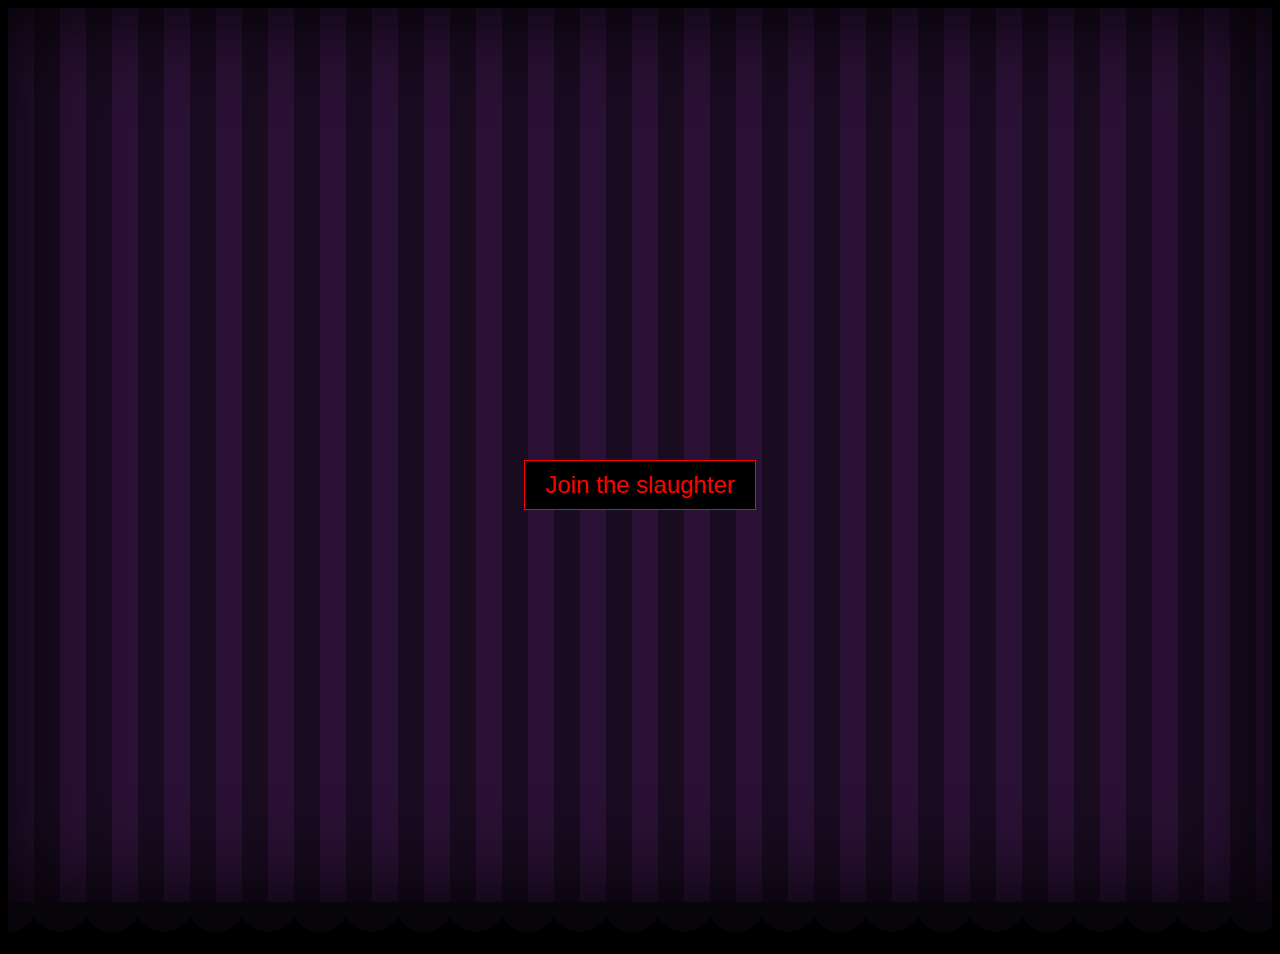
<file: secret/join.html>
<!DOCTYPE html>
<html>
<head>
  <title>?̶̣͔͖͂̒?̷̡̚ͅ?̷̲͑͆?̷̧̻̣́?̶͓̱̈́?̸̰̩̇?̴̮̮̿̏̕?̵̧̞̞̃̂͝?̷̯́ͅ?̶̛̮͖́̋?̷̡͓̄͛ͅ?̵̖̗̈́?̸͉͑̀͜?̶̢̓̇̂?̶̟͉̞̈̽͠?̷̖̞́͘͜</title>
  <link rel="stylesheet" href="styles.css">
</head>
<body onbeforeunload="return myFunction()">
<header>
  <button id="playButton" onclick="toggleFullScreen()" style="display: block;  justify-content: center;  align-items: center;  height: 50px;  font-size: 24px;  padding: 10px 20px; margin-left: auto;
  margin-right: auto; margin-top: 420px; color: red; background-color: black; border: 1px solid;">
    Join the slaughter</button>
  <div id="videoContainer">
    <video width="1900" height="1040">
        <source src="jeff.mp4"></video>
  </div>
</header>

  <script src="script.js"></script>

  <script>
    function myFunction() {
      return "Cie pojebalo";
    }
    </script>
    <script>
        function toggleFullScreen() {
          var doc = window.document;
          var docEl = doc.documentElement;
    
          var requestFullScreen = docEl.requestFullscreen || docEl.mozRequestFullScreen || docEl.webkitRequestFullScreen || docEl.msRequestFullscreen;
          var cancelFullScreen = doc.exitFullscreen || doc.mozCancelFullScreen || doc.webkitExitFullscreen || doc.msExitFullscreen;
    
          if(!doc.fullscreenElement && !doc.mozFullScreenElement && !doc.webkitFullscreenElement && !doc.msFullscreenElement) {
            requestFullScreen.call(docEl);
          }
          else {
            cancelFullScreen.call(doc);
          }
        }
    </script>
</body>
</html>
</file>
<file: main.css>
@import url('https://fonts.googleapis.com/css2?family=Mukta&display=swap');

/* scrollbar settings */

::-webkit-scrollbar {
    width: 3px;
}

::-webkit-scrollbar-track { 
    background: rgba(202, 28, 28, 0);
}

::-webkit-scrollbar-thumb {
    background: linear-gradient(to bottom, #1098ad, #6fba82);
}

::-webkit-scrollbar-thumb:hover {
    background: linear-gradient(to bottom, #1098ad, #6fba82);
}

::-webkit-scrollbar-corner {
    background: none;
}

/* linki */

a:link {
    text-decoration: none;
    color: white;
}

a:visited {
    color: white;
    text-decoration: none;
}

a:active {
    color: white;
    text-decoration: none;
}

/* home button */

button {
    border: none;
    padding: 1em;
    outline: none;
    color: white;
    text-transform: uppercase;
    font-weight: 900;
    font-style: 1.2em;
    letter-spacing: 0.2em;
    position: relative;
    z-index: 1;
    cursor: pointer;
    background: none;
    text-shadow: 3px 3px 10px rgba(0, 0, 0, .45);
}
button:before, button:after {
    position: absolute;
    top: 50%;
    left: 50%;
    border-radius: 10em;
    transform: translateX(-50%) translateY(-50%);
    width: 105%;
    height: 105%;
    content: '';
    z-index: -2;
    background-size: 400% 400%;
    background: linear-gradient(60deg, #1098ad, #6fba82);
}
button:before {
    filter: blur(7px);
    transition: all 0.25s ease;
    animation: pulse 10s infinite ease;
}
button:after {
    filter: blur(0.3px);
}
button:hover:before {
    width: 115%;
    height: 115%;
}

/* main */

html {
    scroll-behavior: smooth;
}

body {
    font-family: 'Mukta', sans-serif;
    background-color: #1d1d1d;
    color: whitesmoke;
    width: 99%;
}

nav {
    border-bottom: solid grey 2px;
    padding: 20px 25px;
    font-size: 20px;
}
/*
.review-div {
    background-color: white;
    border-radius: 5px;

    border: 0px solid;
    padding: 10px;
    box-shadow: 0px 5px 10px #888888;

    color: black;
    max-height: 405px;
    max-width: 385px;
    min-width: 385px;
}
*/

#container { 
    display: flex;
    flex-direction: row;
    flex-wrap: nowrap;
    justify-content: center;
}

#container > div { 
    background-color: white;
    border-radius: 5px;

    border: 0px solid;
    padding: 20px;
    box-shadow: 0px 5px 10px #888888;

    color: black;
    max-width: 385px;
    min-width: 385px;

    margin: 0px 35px;
}

.hm {
    visibility: hidden;
}

/* join us */

td {
    border: 0px red solid;
    padding: 0px 50px;
}

.zoom {
    transition: transform .2s;
  }
  
  .zoom:hover {
    transform: scale(1.25);
  }
</file>
<file: darksite/styles.css>
header {
  /* Striped background */
  background: #2a1135;
  background-image:
    linear-gradient(90deg, transparent 50%, #190b20 50%);
  background-size: 52px;
  box-shadow: inset 0 0 100px #000;

  text-align: center;
  padding: 2em 2em 24.5em;
  position: relative;

  &::before,
  &::after {
    content: '';
    display: block;
    width: 100%;
    position: absolute;
    left: 0;
  }

  &::before {
    /* Red gradients for blood */
    background:
      linear-gradient(red 50%, transparent 60%),
      radial-gradient(#d40000 50%, transparent 70%),
      radial-gradient(red 30%, transparent 40%),
      radial-gradient(#d40000 10%, transparent 20%),
      radial-gradient(red 10%, transparent 15%);
    background-size: 100% 100%, 500px 500px, 200px 200px, 103px 273px, 77px 800px;
    background-position: 0 0, -97% -78%, 71% 0%, 37% 23%, 25% 49%;

    /* Background blend for bleed effect */
    mix-blend-mode: multiply;

    /* Mouse ignore blood */
    pointer-events: none;

    /* Hide before hover transition */
    opacity: 0;
    transform: translateY(-100%);

    /* Mouseout effect */
    transition: opacity 3s linear, transform 1s 3s linear;

    height: 100%;
    top: 0;
  }

  /* Hover transition */
  &:hover::before {
    opacity: 1;
    transform: translateY(0);
    transition: opacity 1s 0s, transform 5s 0s linear;
  }

  /* Header bottom edge */
  &::after {
    background-image:
      radial-gradient(#07050a 40%, transparent 41%),
      radial-gradient(#07050a 40%, transparent 41%);
    background-size: 104px 104px;
    background-position: 0 0, 52px 0;

    height: 104px;
    bottom: -52px;
    z-index: -1;
  }
}


#videoContainer {
    display: none;
  }

  body {
    background-color: black;
  }
</file>
<file: secret/styles.css>
header {
  /* Striped background */
  background: #2a1135;
  background-image:
    linear-gradient(90deg, transparent 50%, #190b20 50%);
  background-size: 52px;
  box-shadow: inset 0 0 100px #000;

  text-align: center;
  padding: 2em 2em 24.5em;
  position: relative;

  &::before,
  &::after {
    content: '';
    display: block;
    width: 100%;
    position: absolute;
    left: 0;
  }

  &::before {
    /* Red gradients for blood */
    background:
      linear-gradient(red 50%, transparent 60%),
      radial-gradient(#d40000 50%, transparent 70%),
      radial-gradient(red 30%, transparent 40%),
      radial-gradient(#d40000 10%, transparent 20%),
      radial-gradient(red 10%, transparent 15%);
    background-size: 100% 100%, 500px 500px, 200px 200px, 103px 273px, 77px 800px;
    background-position: 0 0, -97% -78%, 71% 0%, 37% 23%, 25% 49%;

    /* Background blend for bleed effect */
    mix-blend-mode: multiply;

    /* Mouse ignore blood */
    pointer-events: none;

    /* Hide before hover transition */
    opacity: 0;
    transform: translateY(-100%);

    /* Mouseout effect */
    transition: opacity 3s linear, transform 1s 3s linear;

    height: 100%;
    top: 0;
  }

  /* Hover transition */
  &:hover::before {
    opacity: 1;
    transform: translateY(0);
    transition: opacity 1s 0s, transform 5s 0s linear;
  }

  /* Header bottom edge */
  &::after {
    background-image:
      radial-gradient(#07050a 40%, transparent 41%),
      radial-gradient(#07050a 40%, transparent 41%);
    background-size: 104px 104px;
    background-position: 0 0, 52px 0;

    height: 104px;
    bottom: -52px;
    z-index: -1;
  }
}


#videoContainer {
    display: none;
  }

  body {
    background-color: black;
  }
  
  button {
    cursor: pointer;
    box-shadow: 0 0 0 0 rgba(0, 0, 0, 1);
	transform: scale(1);
	animation: pulse 2s infinite;
}

@keyframes pulse {
	0% {
		transform: scale(1.15);
		box-shadow: 0 0 0 0 rgba(0, 0, 0, 0.7);
	}

	70% {
		transform: scale(1.53);
		box-shadow: 0 0 0 10px rgba(0, 0, 0, 0);
	}

	100% {
		transform: scale(1.15);
		box-shadow: 0 0 0 0 rgba(0, 0, 0, 0);
	}
}
</file>
